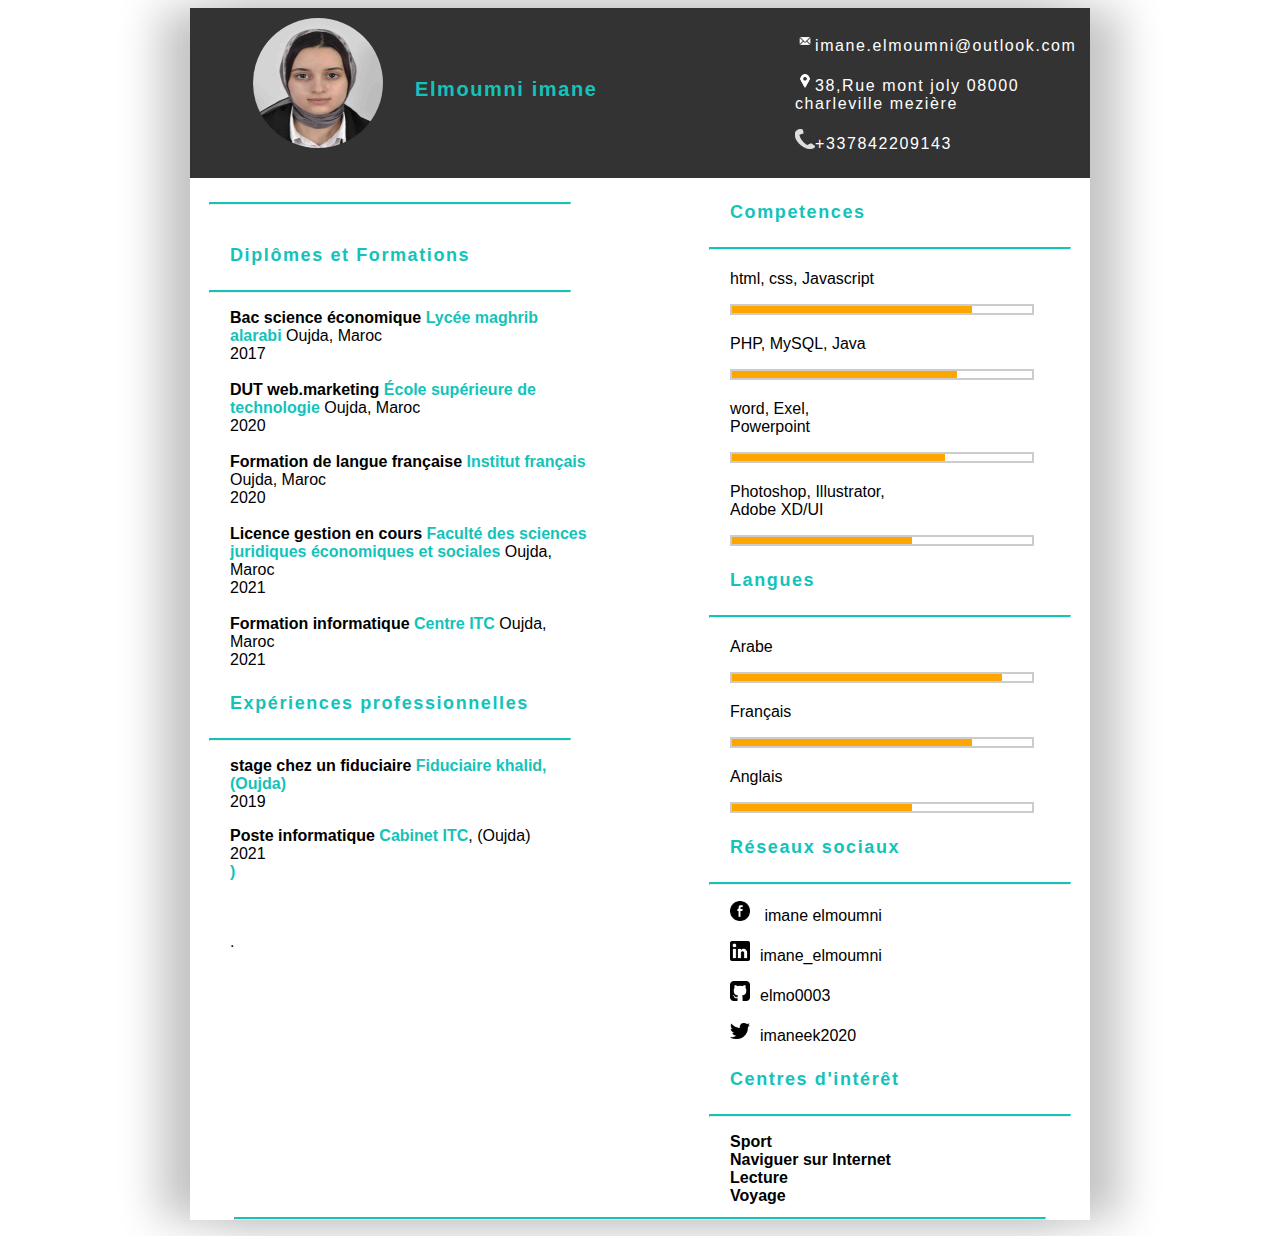
<file: index.html>
<!DOCTYPE html>
<html lang="en">
<head>
    <meta charset="utf-8" />
    <meta http-equiv="X-UA-Compatible" content="IE=edge">
       <meta name="viewport" content="width=device-width, initial-scale=1">
    <title> CV </title>
    <link rel="stylesheet" type="text/css" media="screen" href="style.css" />
</head>
<body>
    <main>
       <header>
                <div class="photo">
                    <img src="iman.png" width="100%" height="100%" alt="">
                </div>
              <div class="des">
                    <h3>Elmoumni imane</h3>
                    
                </div>
                <div class="right">
                        <p><img src="mail.png" class="info">imane.elmoumni@outlook.com</p>
                        <p><img src="maps.png" class="info">38,Rue mont joly 08000 charleville mezière</p>
                        <p><img src="tele.png" class="info">+337842209143</p>
                </div> 
       </header>


<section class="section-left">
    <h4></h4>
    <hr class="light">
     <div class="atouts">
         <div></div>
         <div></div>
         <div></div>
         <div></div>
     </div>

     <h4>Diplômes et Formations</h4>
    <hr class="light">
       <div class="div">
           <div><b>Bac science économique
         </b><strong>Lycée maghrib alarabi</strong>  Oujda, Maroc <br>2017
           </div>
           <br>
           <div><b>DUT web.marketing
            </b><strong>École supérieure de technologie</strong>  Oujda, Maroc<br>2020
           </div>
           <br>
           <div><b>Formation de langue française
        </b><strong>Institut français</strong>  Oujda, Maroc <br>2020
          </div>
          <br>
           <div><b>Licence gestion en cours
        </b><strong>Faculté des sciences juridiques économiques et sociales</strong>  Oujda, Maroc <br>2021
          </div>
          <br>
          <div><b>Formation informatique
       </b><strong>Centre ITC</strong>  Oujda, Maroc <br>2021
         </div>
       </div>

    <h4>Expériences professionnelles</h4>
     <hr class="light">
        <div class="div">
          <p><b>stage chez un fiduciaire</b> <strong>Fiduciaire khalid, (Oujda)</strong><br>
             2019<br>
        
             <strong></strong>
          </p>
         
          <p><b>Poste informatique</b> <strong>Cabinet ITC</strong>, (Oujda)<br>
             2021<br>
             <strong>)</strong>
         </p>  
        
          <p><b></b> <strong></strong><br>
             <br>
             <strong></strong>.
          </p>
        </div>
</section>

<section class="section-right">
    <h4>Competences</h4>
    <hr class="light">
      <div class="skls">

                <div class="po">
                    <p>html, css, Javascript</p>
                    <div class="cool">
                        <div style="width:80%" class="inner"></div>
                    </div>
                </div>

                <div class="po">
                    <p>PHP, MySQL, Java</p>
                    <div class="cool">
                        <div style="width:75%" class="inner"> </div>
                    </div>
                </div>

                <div class="po">
                    <p> word, Exel, Powerpoint</p>
                    <div class="cool">
                        <div style="width:71%" class="inner"> </div>
                    </div>
                </div>

                <div class="po">
                    <p>Photoshop, Illustrator, Adobe XD/UI</p>
                    <div class="cool">
                        <div style="width:60%" class="inner"> </div>
                    </div>
                </div>
            </div>


     <h4>Langues</h4>
     <hr class="light">
     <div class="skls">
         <div class="po">
                    <p>Arabe</p>
                    <div class="cool">
                        <div style="width:90%" class="inner"> </div>
                    </div>
                </div>
                <div class="po">
                    <p>Français</p>
                    <div class="cool">
                        <div style="width:80%" class="inner"> </div>
                    </div>
                </div>
                <div class="po">
                    <p>Anglais</p>
                    <div class="cool">
                        <div style="width:60%" class="inner"> </div>
                    </div>
                </div>
      </div>
     <h4>Réseaux sociaux</h4>
     <hr class="light">
     <div class="interet">
      <p><img src="f.png" class="info"><span> imane elmoumni</span></p> 
      <p><img src="l.png" class="info"><span></span>imane_elmoumni</p>
      <p><img src="g.png" class="info"><span>elmo0003</span></p>
      <p><img src="t.png" class="info"><span>imaneek2020</span></p> 
     </div>


    <h4>Centres d'intérêt</h4>
     <hr class="light">
     <div class="interet">
          <div><b>Sport</b></div>
          <div><b>Naviguer sur Internet</b></div>
          <div><b>Lecture</b></div>
          <div><b>Voyage</b></div>
     </div>
</section>


        <div class="srkl">

        </div>
     <hr class="light">
    </main>
</body>

</html>
</file>
<file: style.css>
body {
    font-family: 'Segoe UI', Tahoma, Geneva, Verdana, sans-serif;
}

main {
    box-shadow: 30px 0px 40px rgb(196, 196, 196), -30px 0px 40px rgb(196, 196, 196);
    margin: auto;
    max-width: 900px;
}

.srkl {
    display: flex;
    justify-content: space-between;
    margin-top: 25px;
    background-color: white;
    width: 100%;
}
header {
    height: 160px;
    padding-top: 10px;
    color: white;
    background-color: #333;
}

.photo {
    margin-left: 7%;
    border-radius: 50%;
    width: 130px;
    height: 130px;
    overflow: hidden;
}
.des{
    margin-left: 25%;
    margin-top: -10%;
}   
h3{
    color: #13c3ba;
    font-weight: bold;
    letter-spacing: .1rem;
    font-size: 20px;
}
.post{
    color: orange;
    font-weight: bold;
    letter-spacing: .1rem;
}
.right{
    padding: 0;
    margin: 5px;
    margin-top: -10%;
}
.right p{
   margin-left: 600px;
   letter-spacing: .1rem;    
}
.info{
    width: 20px;
    height: 20px;
}
.section-left{
    background-color: white;
    float: left;
    width: 400px;
}
.section-right{
    background-color: white;
    float: right;
    width: 400px;
}
 h4{
    margin-left: 10%;
    color: #13c3ba;
    letter-spacing: .1rem;
    font-size: 18px;
}
hr.light{
 border-top: 2px solid #13c3ba;
 width: 90%;
 margin-top: .8rem;
 margin-bottom: 1rem;
}
.atouts{
    display: grid;
    grid-template-columns: repeat(2, 1fr);
    margin-left: 10%;
}
.div{
    margin-left: 10%;
}

.skls {
    padding: 0px;
    width: 40%;
    margin-left: 10%
}
.cool {
    background-color: #fff;
    border: 2px solid #ccc;
    width: 300px;
    height: 7px;
}

.po {
    margin-top: 20px;
}
strong{
    color: #13c3ba;
    text-decoration: none; 
}
.inner {
    height: 100%;
    background-color:  orange;
}
.interet{
    margin-left: 10%;
}
span{
    margin-left: 10px;
}
</file>
